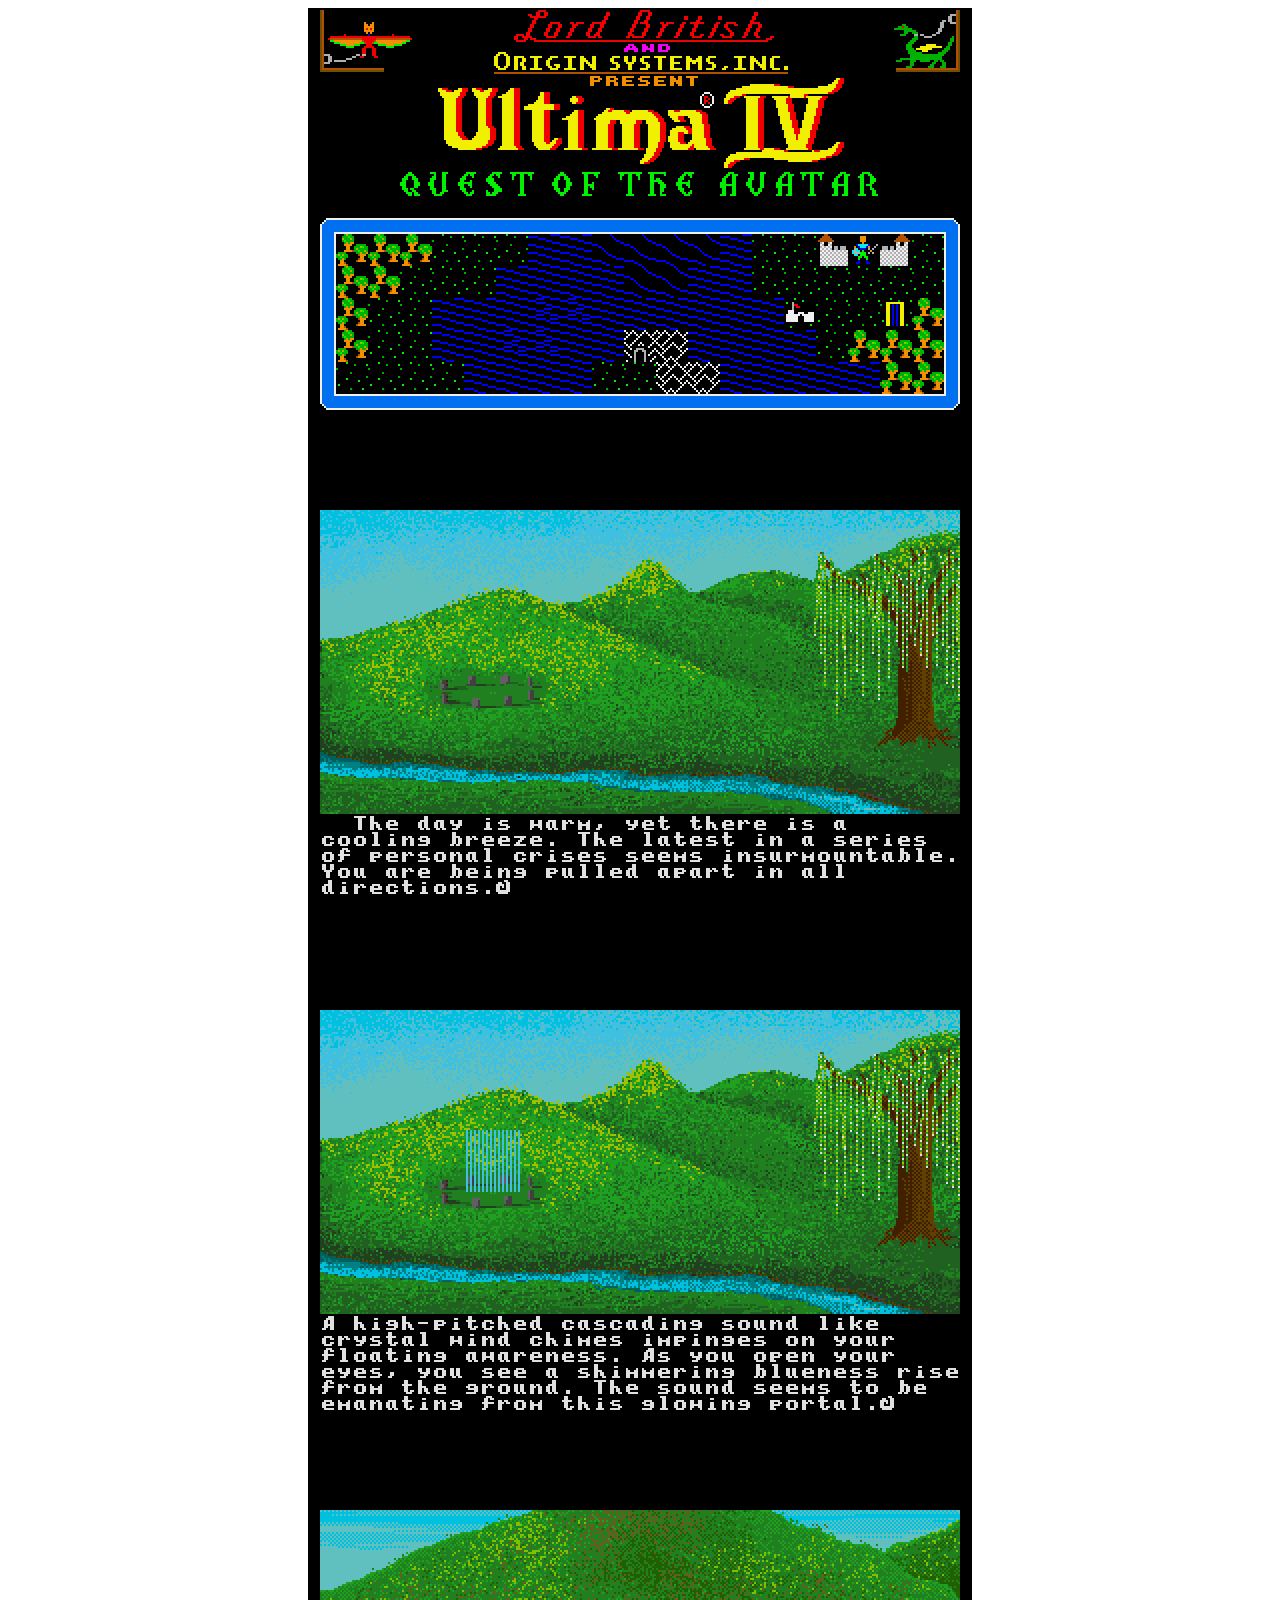
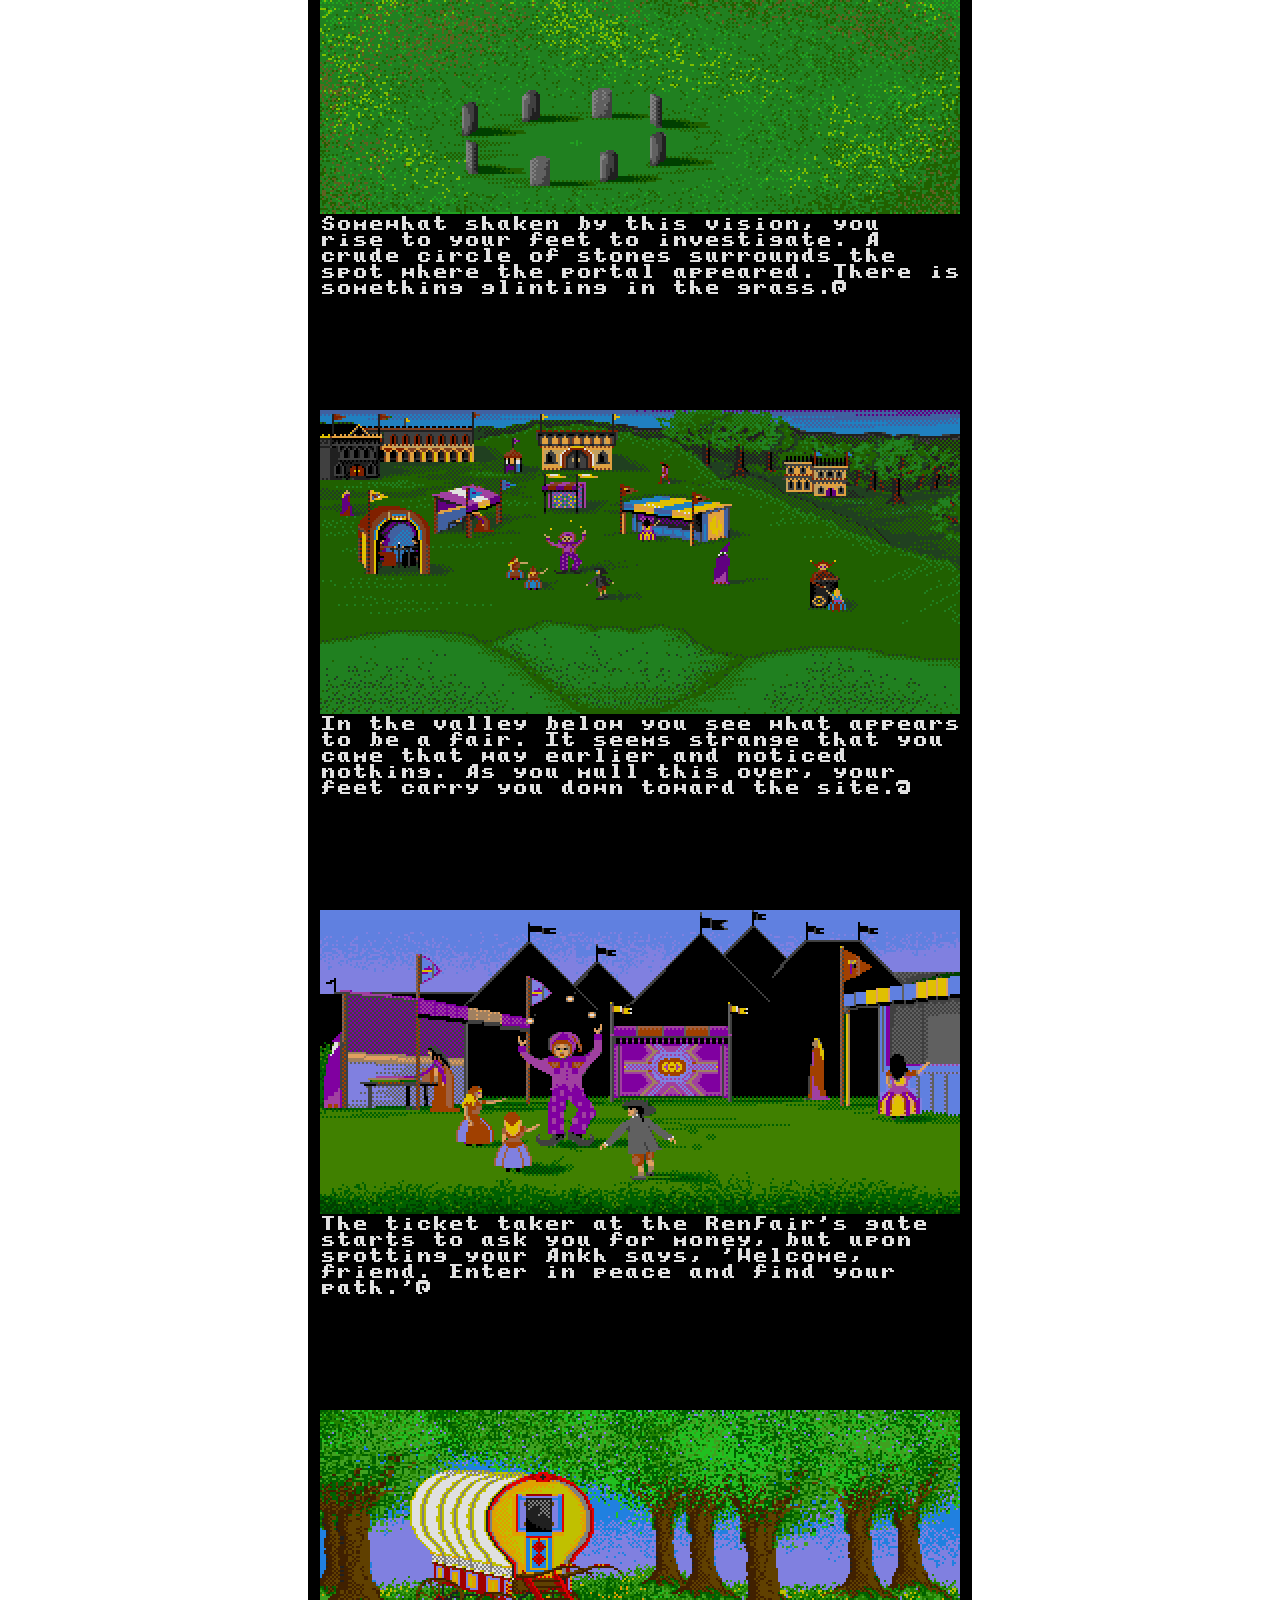
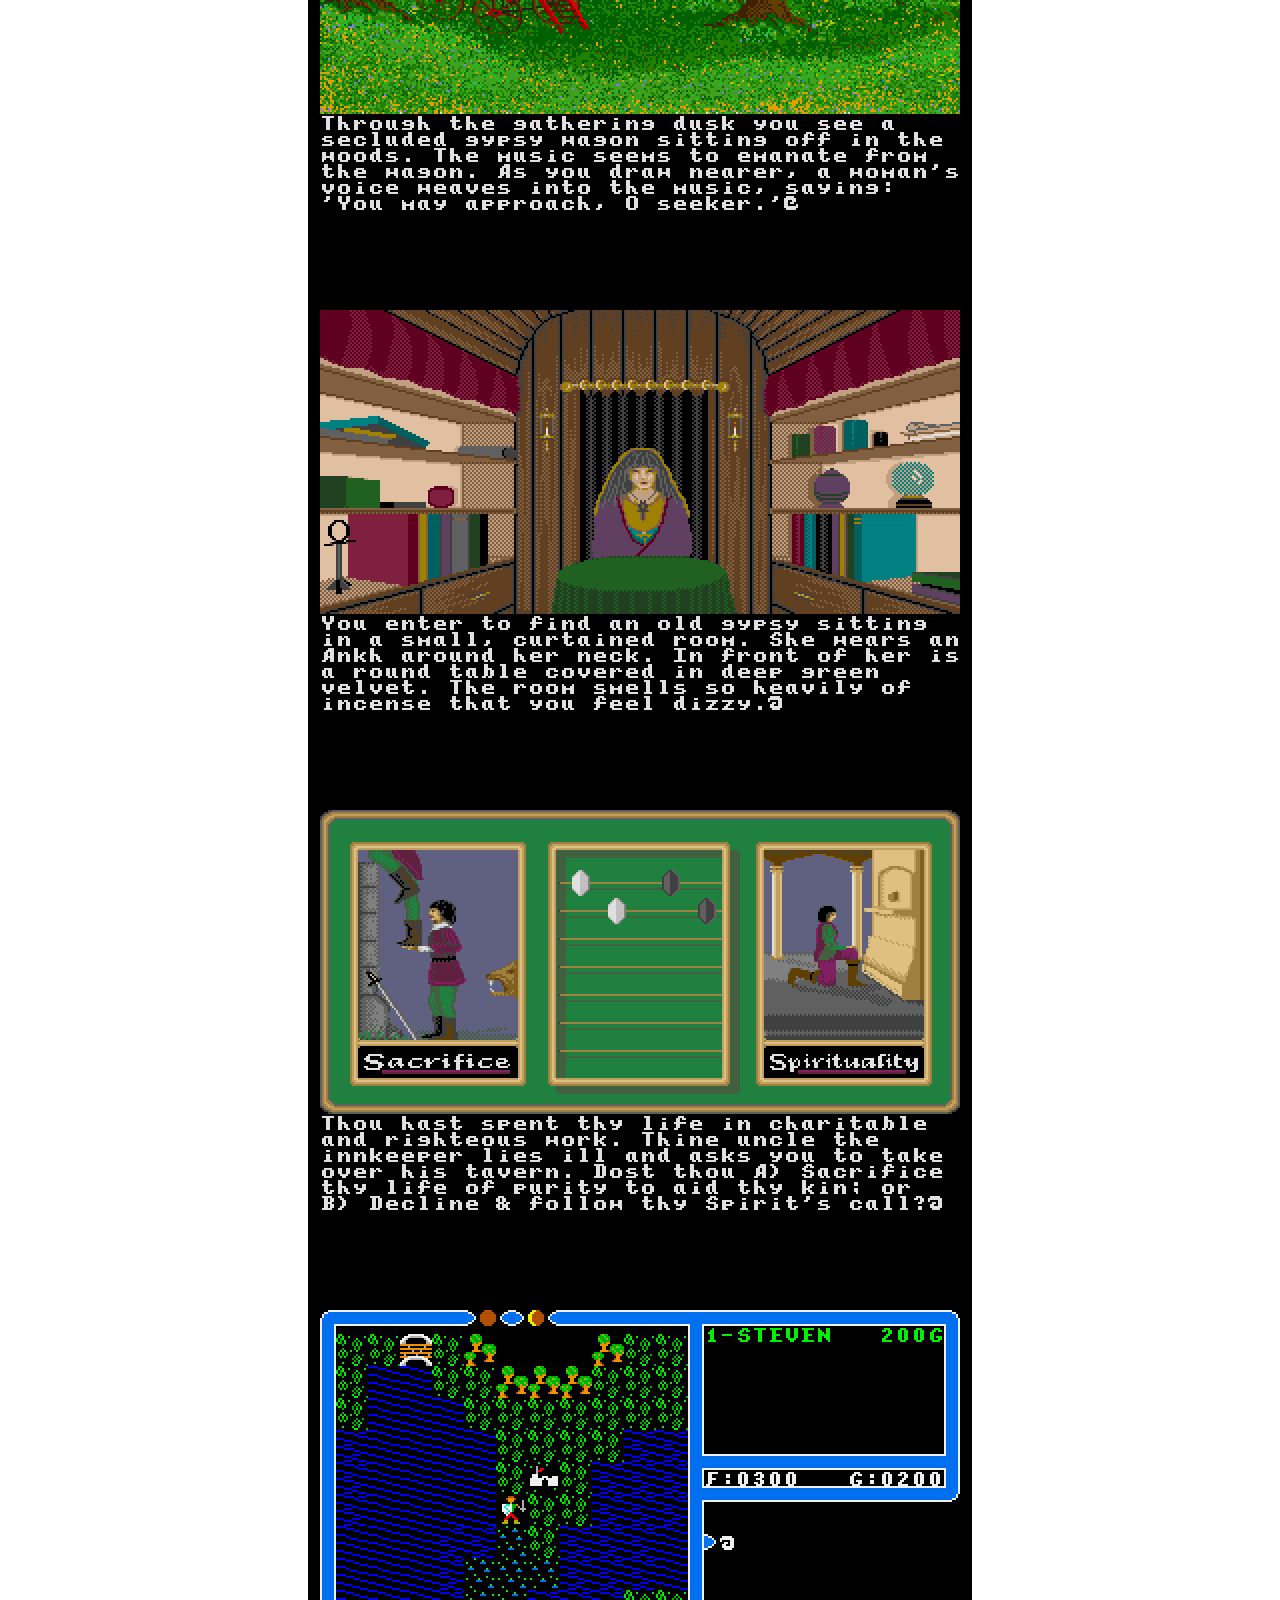
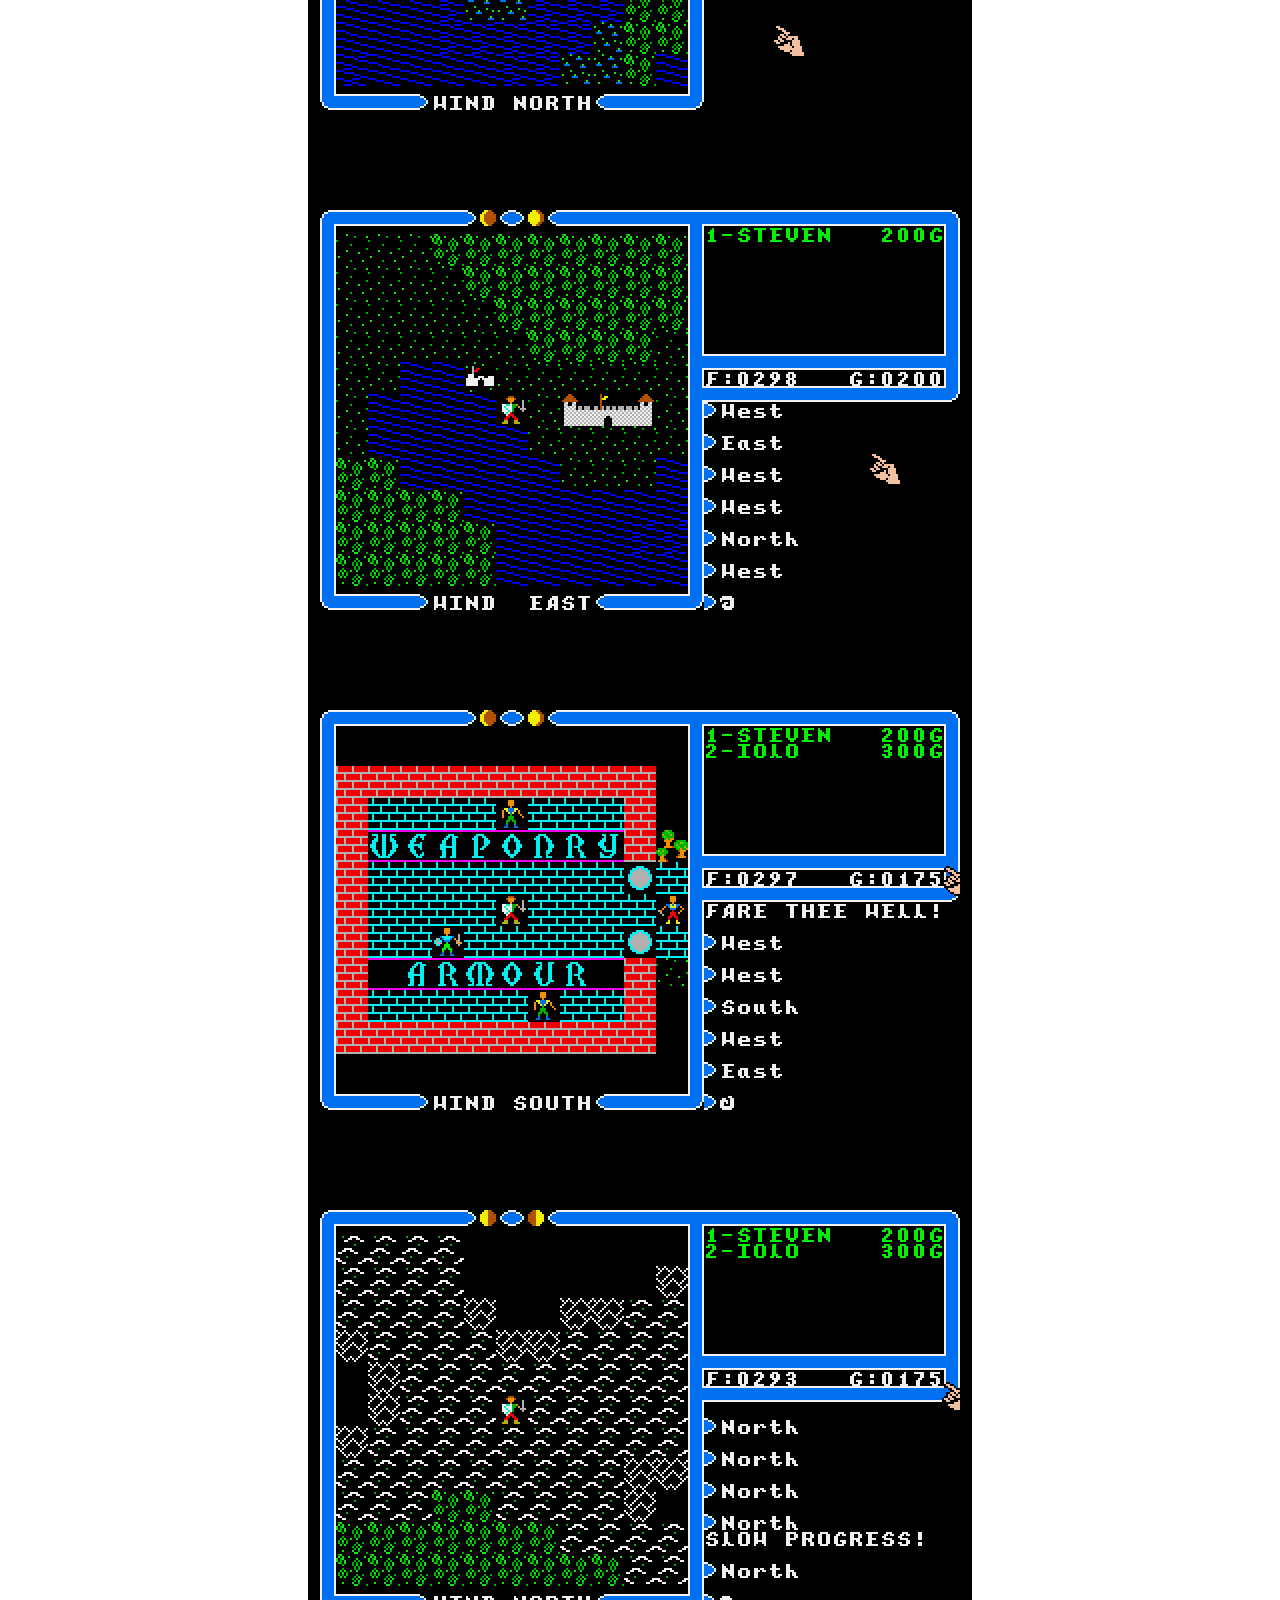
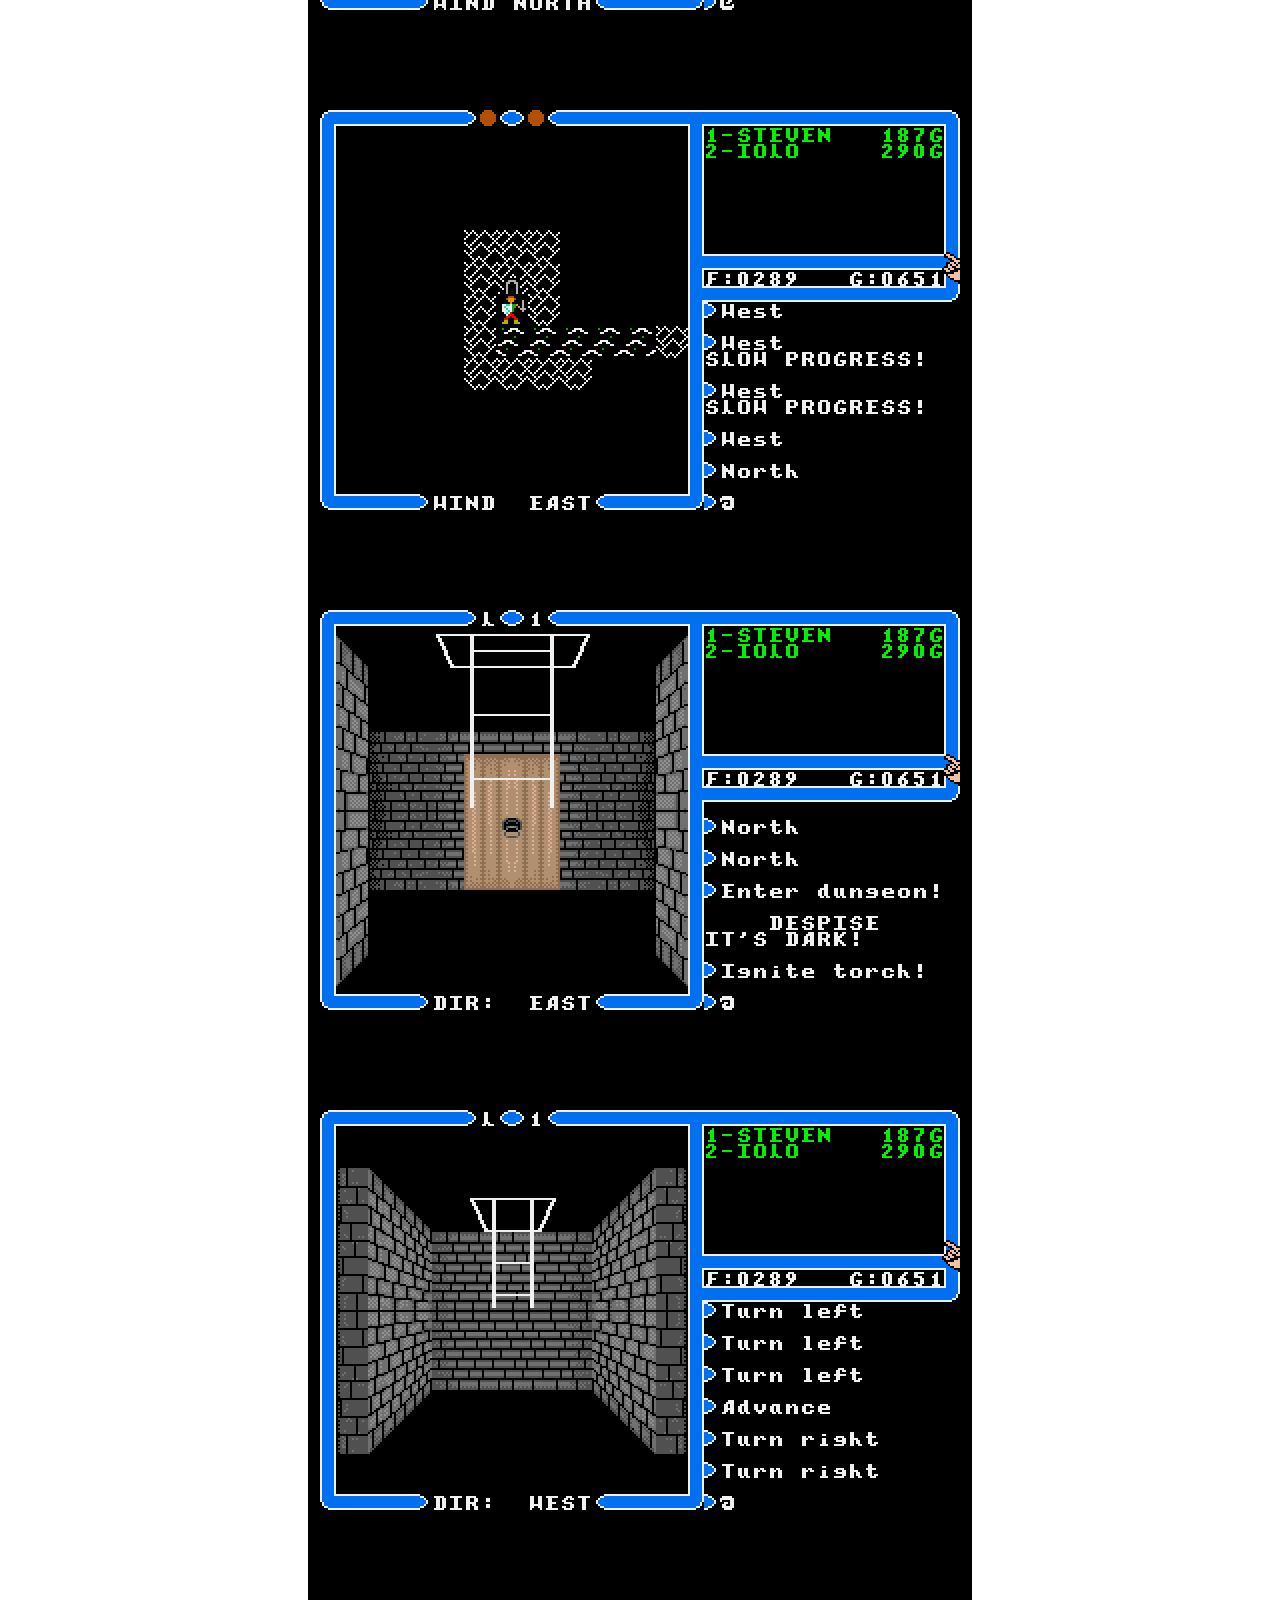
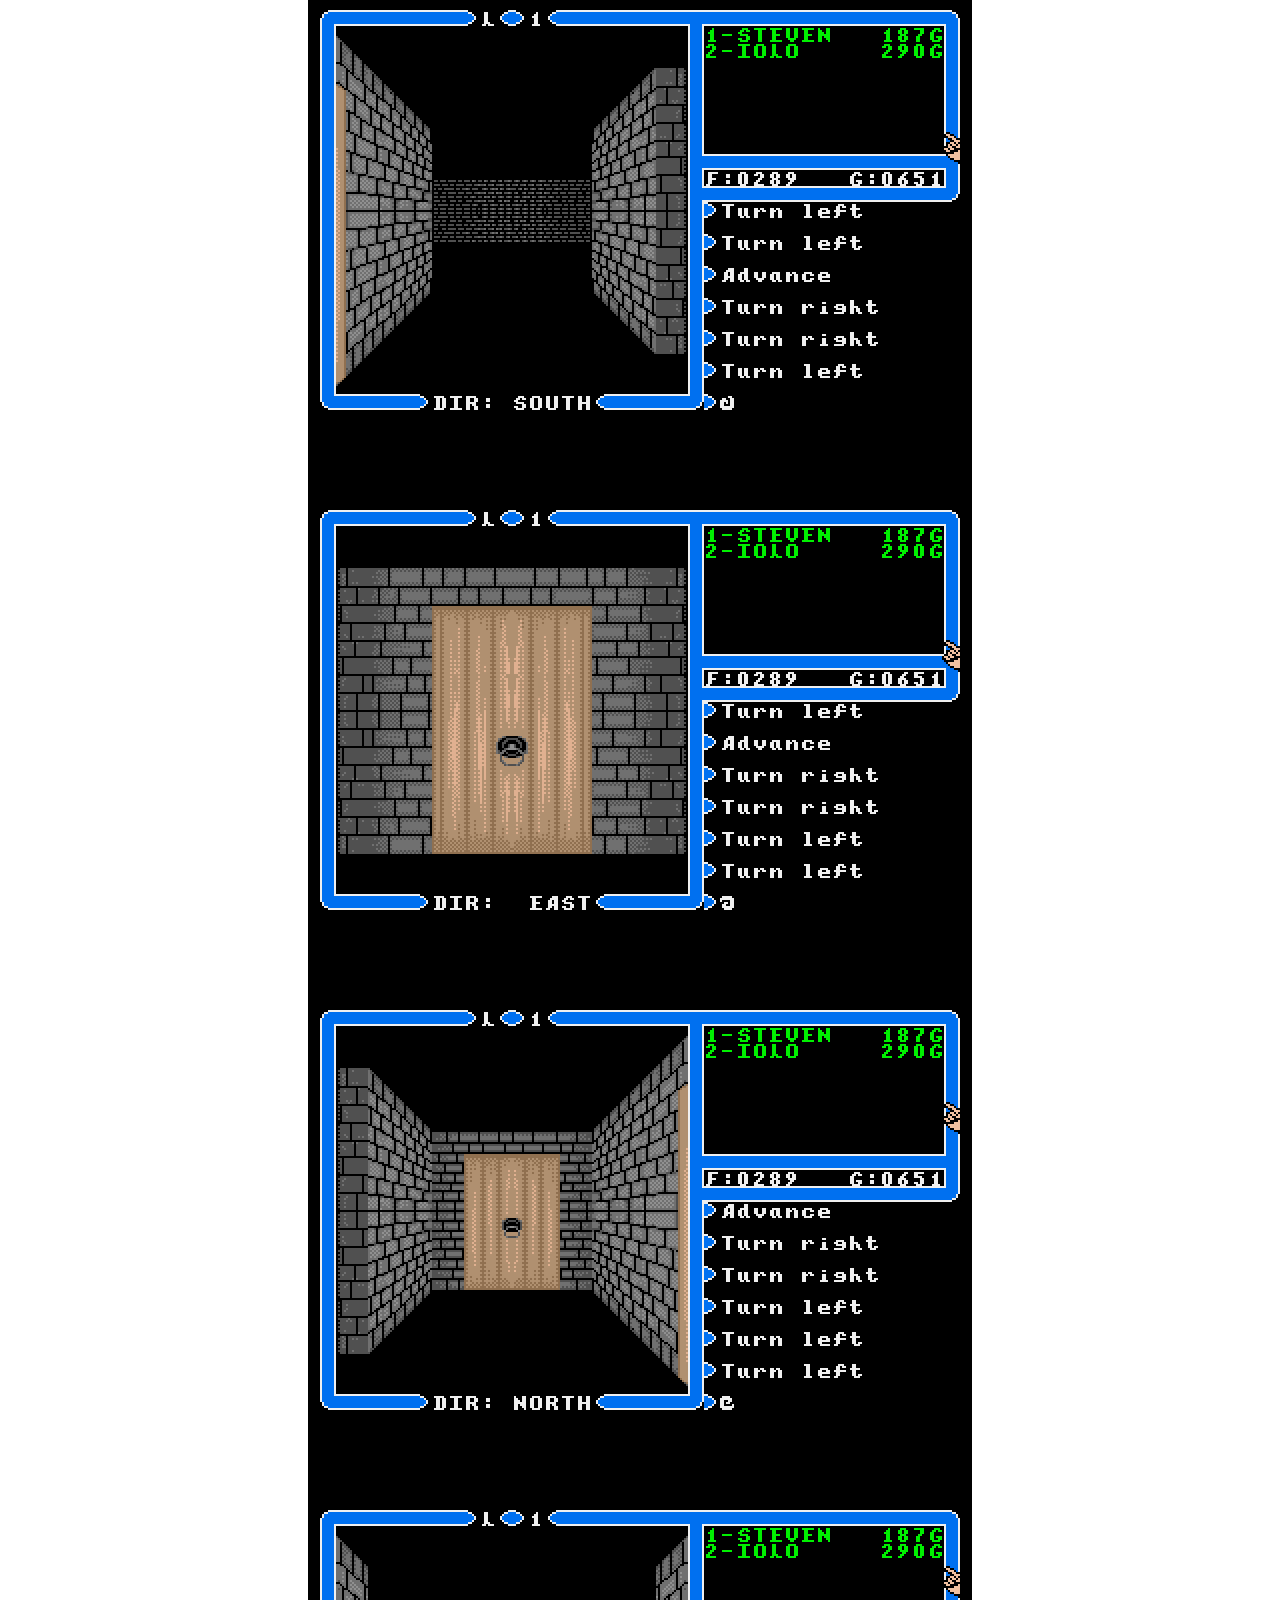
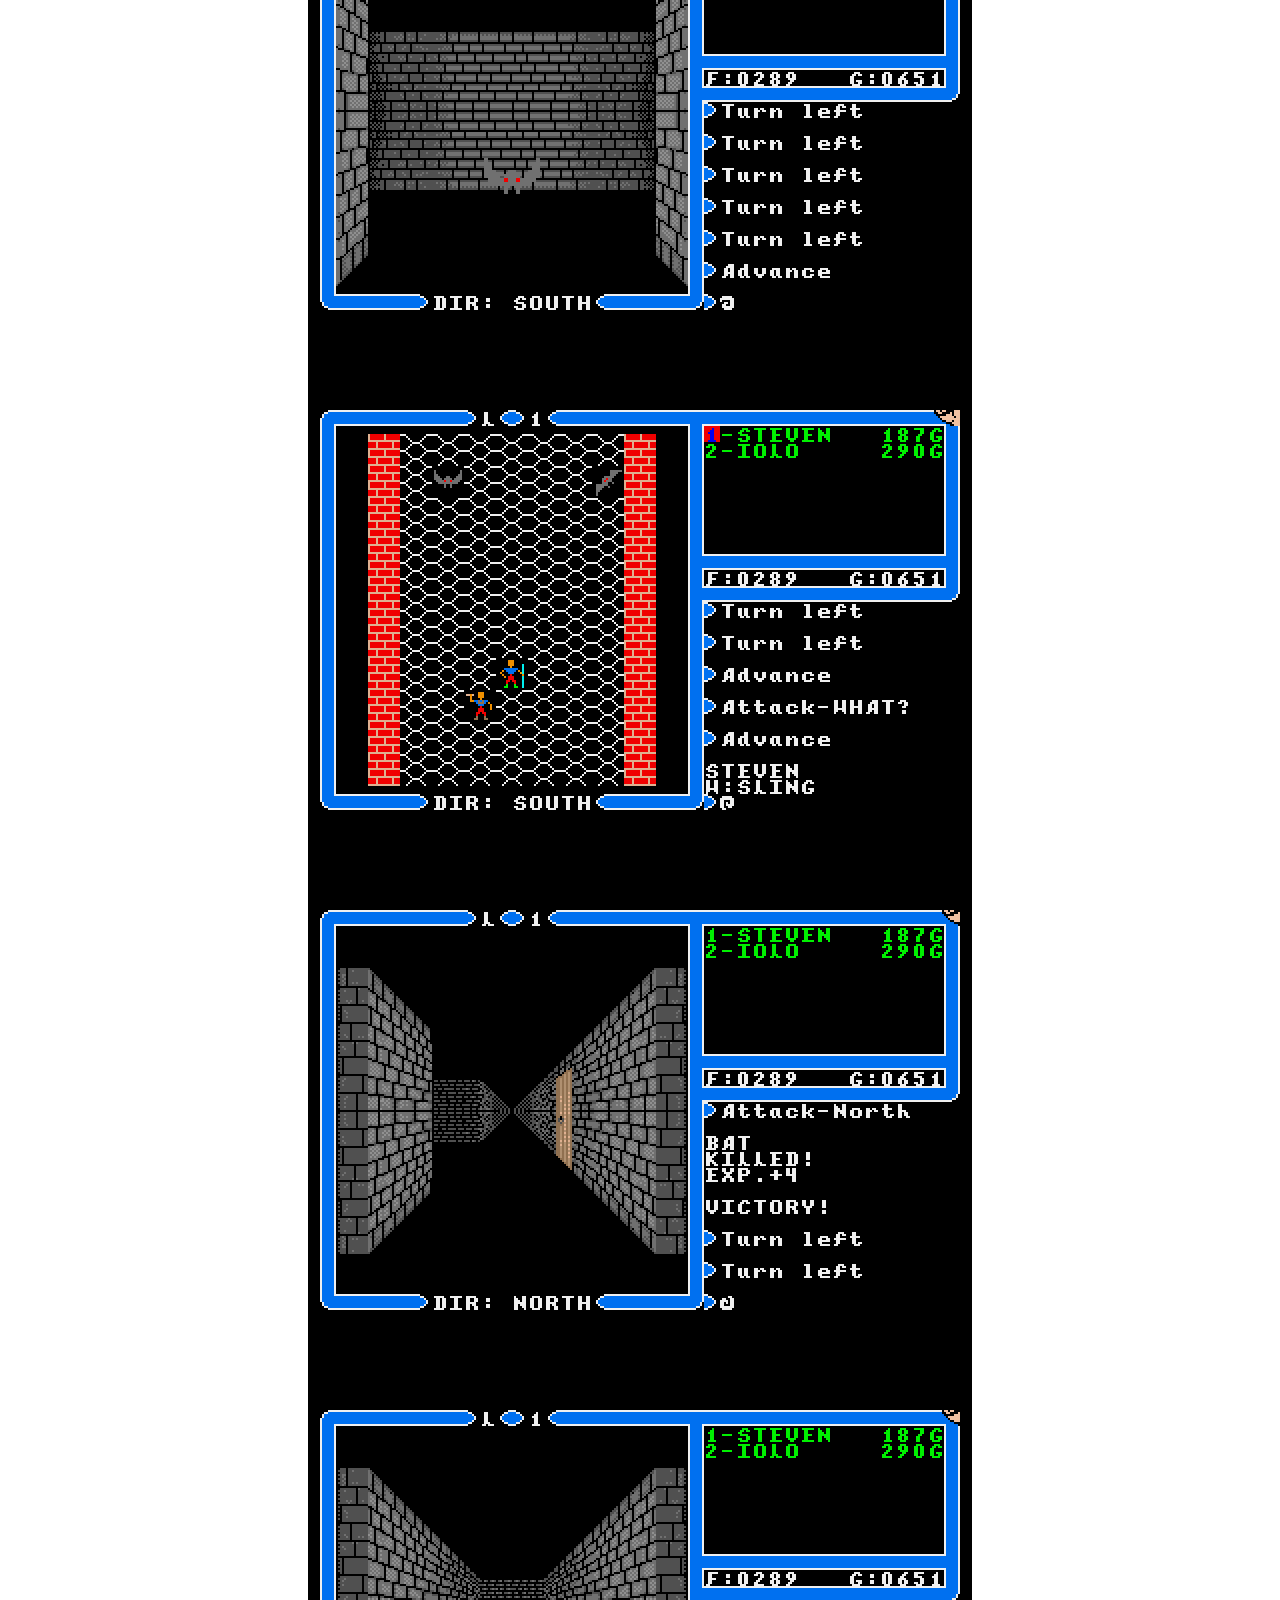
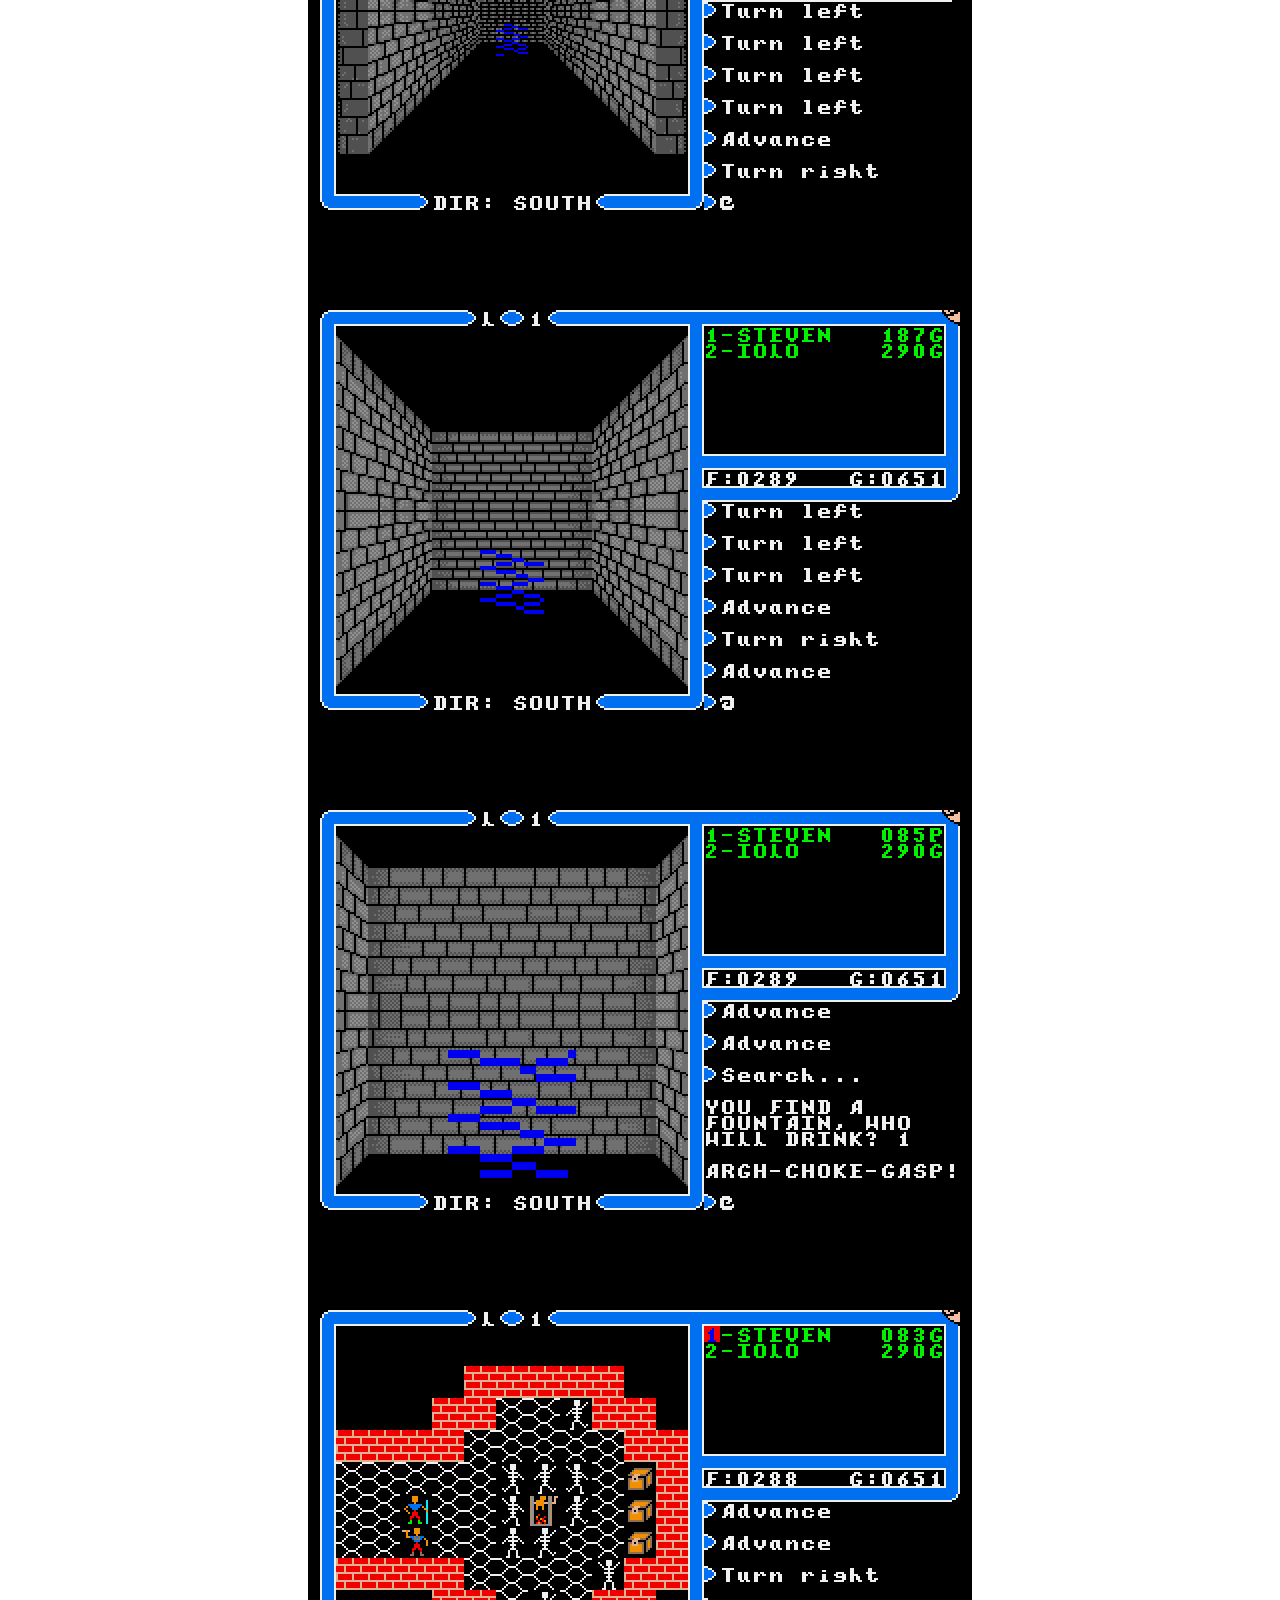
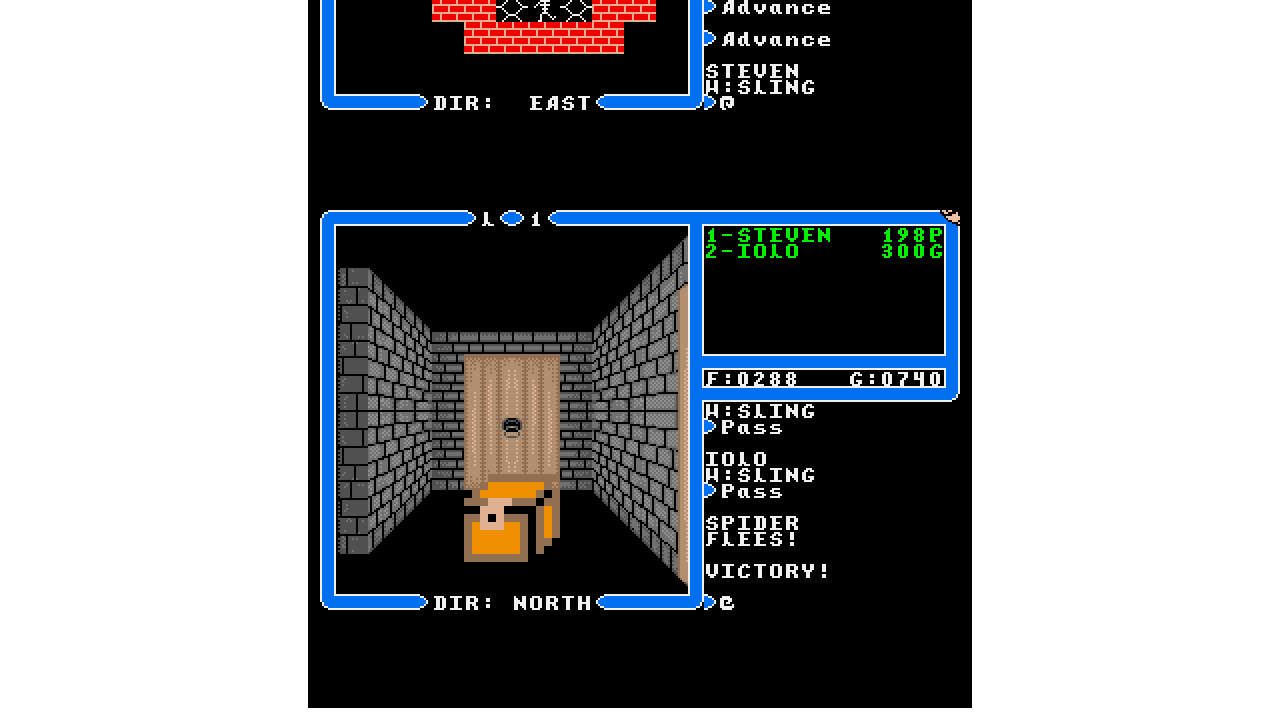
<file: AmiU4Shots/index.html>
<HTML>
	<HEAD><TITLE>Amiga Ultima IV ScreenShots</TITLE></HEAD>
	<BODY>
		<CENTER>
			<IMG SRC="001.png"><br>
			<IMG SRC="002.png"><br>
			<IMG SRC="004.png"><br>
			<IMG SRC="005.png"><br>
			<IMG SRC="006.png"><br>
			<IMG SRC="007.png"><br>
			<IMG SRC="008.png"><br>
			<IMG SRC="009.png"><br>
			<IMG SRC="012.png"><br>
			<IMG SRC="013.png"><br>
			<IMG SRC="017.png"><br>
			<IMG SRC="018.png"><br>
			<IMG SRC="019.png"><br>
			<IMG SRC="020.png"><br>
			<IMG SRC="021.png"><br>
			<IMG SRC="022.png"><br>
			<IMG SRC="023.png"><br>
			<IMG SRC="024.png"><br>
			<IMG SRC="025.png"><br>
			<IMG SRC="026.png"><br>
			<IMG SRC="027.png"><br>
			<IMG SRC="028.png"><br>
			<IMG SRC="029.png"><br>
			<IMG SRC="030.png"><br>
			<IMG SRC="031.png"><br>
			<IMG SRC="032.png"><br>
			<IMG SRC="033.png"><br>
		</CENTER>
	</BODY>
</HTML>
</file>
